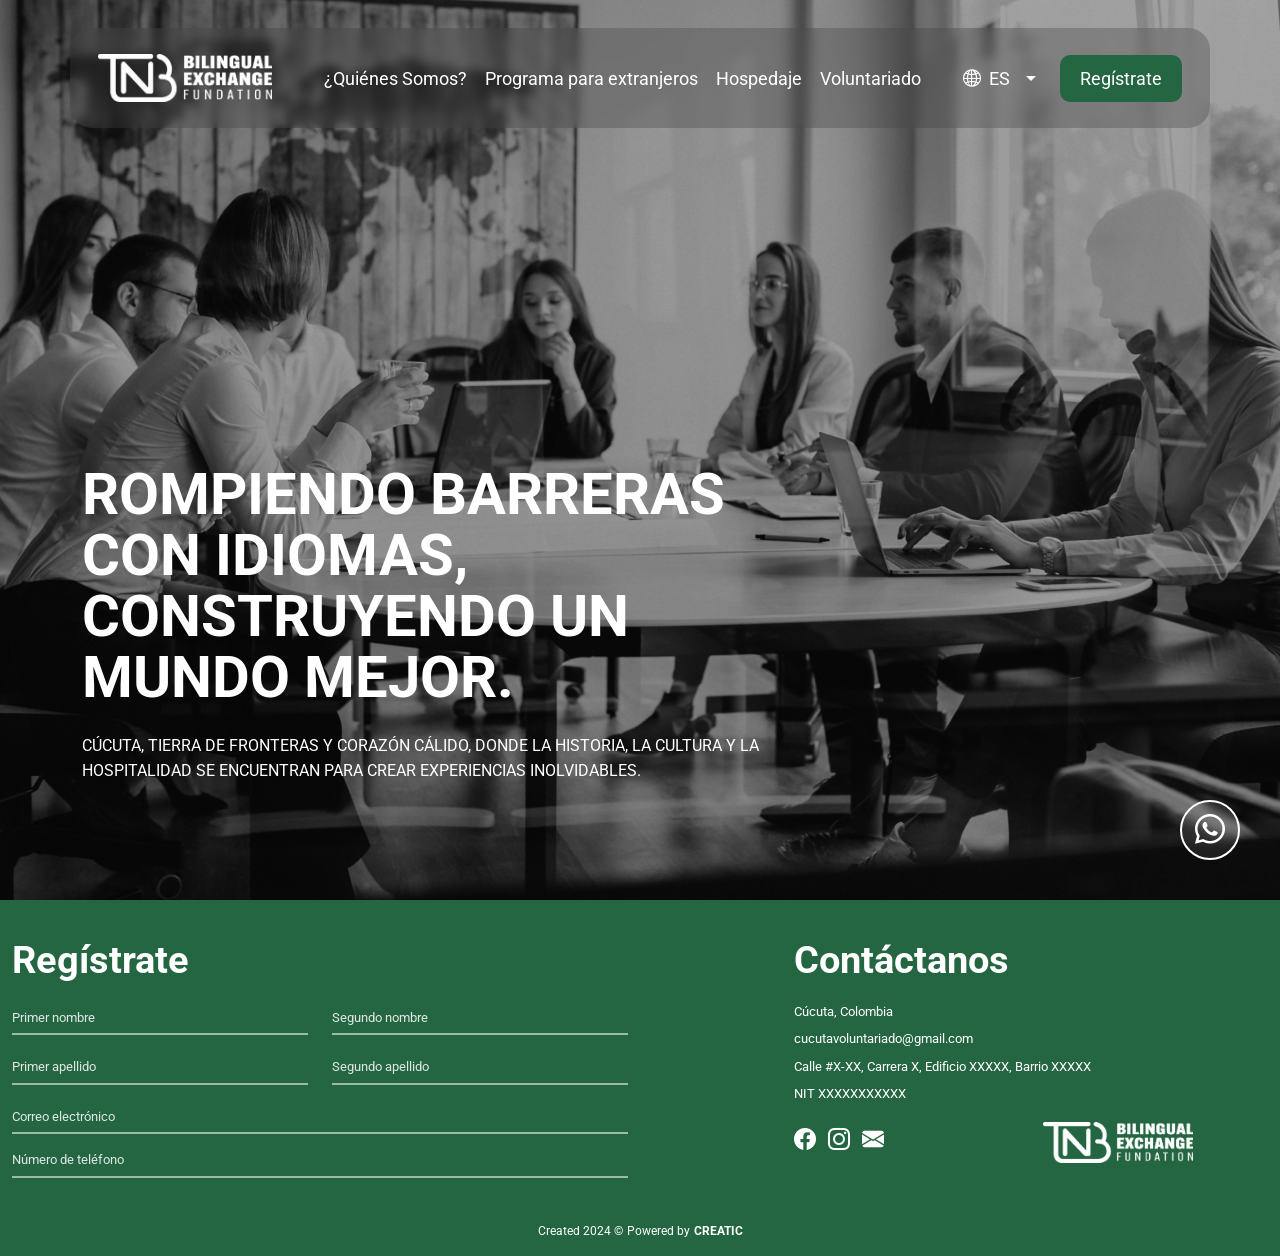
<file: index.html>
<!DOCTYPE html>
<html lang="es">

<head>
    <meta charset="UTF-8">
    <meta name="viewport" content="width=device-width, initial-scale=1.0">
    <title>Bilingual Exchange</title>
    <link rel="icon" type="image/x-icon" href="assets/img/favicon.ico">
    <!-- Bootstrap -->
    <link href="https://cdn.jsdelivr.net/npm/bootstrap@5.3.8/dist/css/bootstrap.min.css" rel="stylesheet"
        integrity="sha384-sRIl4kxILFvY47J16cr9ZwB07vP4J8+LH7qKQnuqkuIAvNWLzeN8tE5YBujZqJLB" crossorigin="anonymous">
    <!-- CSS -->
    <link rel="stylesheet" href="assets/css/style.css">
    <!-- FONTS  -->
    <link rel="preconnect" href="https://fonts.googleapis.com">
    <link rel="preconnect" href="https://fonts.gstatic.com" crossorigin>
    <link href="https://fonts.googleapis.com/css2?family=Roboto:wght@300;400;500;700&display=swap" rel="stylesheet">
    <link rel="stylesheet" href="https://cdn.jsdelivr.net/npm/bootstrap-icons@1.13.1/font/bootstrap-icons.min.css">
</head>

<body>
    <!-- NAVBAR -->
    <div id="navbar"></div>
    <!-- HERO -->
    <section class="hero">

        <!-- OVERLAY -->
        <div class="overlay"></div>

        <!-- CONTENIDO -->
        <div class="container hero-content">
            <div class="row min-vh-100">
                <div class="col-lg-8">
                    <h1 class="translate" data-key="hero_title"></h1>
                    <p class="translate" data-key="hero_text"></p>
                </div>
            </div>
        </div>

        <!-- WHATSAPP -->
        <a href="#" class="whatsapp-button">
            <i class="bi bi-whatsapp"></i>
        </a>

    </section>

    <!-- REGISTRO -->
    <div id="registro"></div>

    <!-- FOOTER -->
    <div id="footer"></div>


    <!-- Bootstrap JS -->
    <script src="https://cdn.jsdelivr.net/npm/bootstrap@5.3.8/dist/js/bootstrap.bundle.min.js"
        integrity="sha384-FKyoEForCGlyvwx9Hj09JcYn3nv7wiPVlz7YYwJrWVcXK/BmnVDxM+D2scQbITxI"
        crossorigin="anonymous"></script>

    <!-- JS -->
    <script src="assets/js/languages.js"></script>
    <script src="assets/js/app.js"></script>
</body>

</html>
</file>
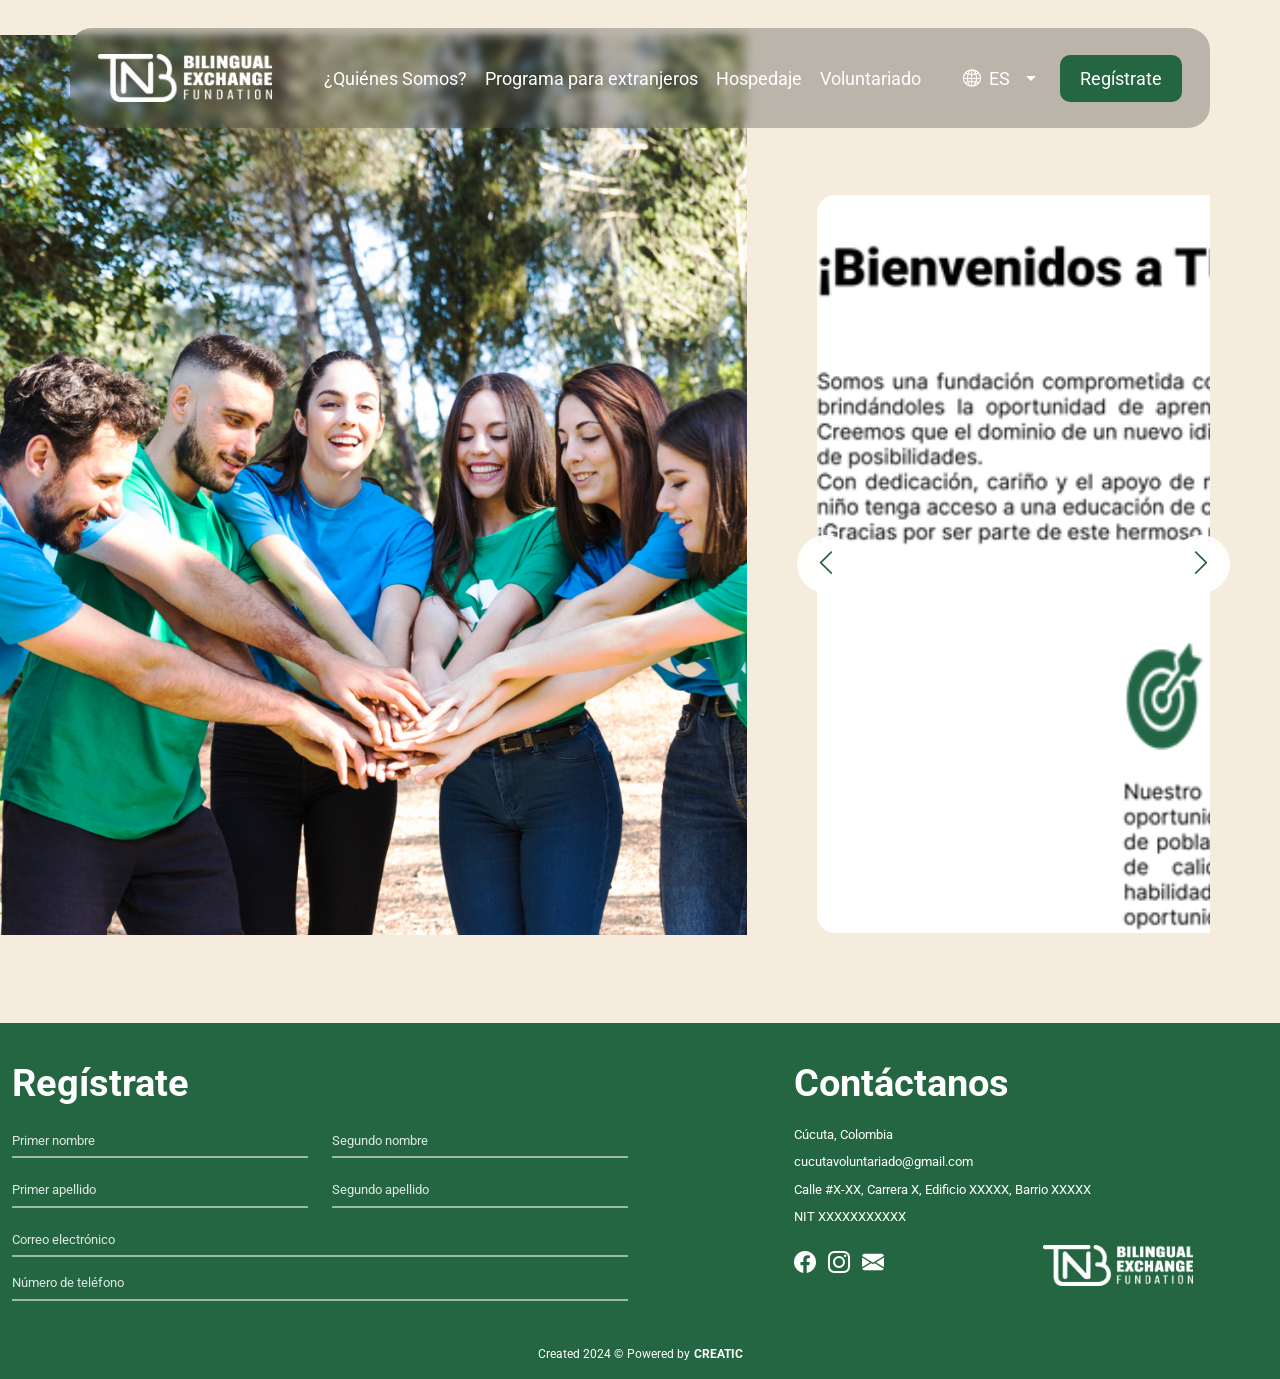
<file: quienesSomos.html>
<!DOCTYPE html>
<html lang="es">

<head>
    <meta charset="UTF-8">
    <meta name="viewport" content="width=device-width, initial-scale=1.0">
    <title id="pageTitle">
        ¿Quiénes Somos? | Bilingual Exchange Foundation
    </title>
    <!-- FAVICON -->
    <link rel="icon" type="image/x-icon" href="assets/img/favicon.ico">
    <!-- GOOGLE FONTS -->
    <link rel="preconnect" href="https://fonts.googleapis.com">
    <link rel="preconnect" href="https://fonts.gstatic.com" crossorigin>
    <link href="https://fonts.googleapis.com/css2?family=Roboto:wght@300;400;500;700;900&display=swap" rel="stylesheet">
    <!-- BOOTSTRAP -->
    <link href="https://cdn.jsdelivr.net/npm/bootstrap@5.3.3/dist/css/bootstrap.min.css" rel="stylesheet">
    <!-- BOOTSTRAP ICONS -->
    <link rel="stylesheet" href="https://cdn.jsdelivr.net/npm/bootstrap-icons@1.11.3/font/bootstrap-icons.min.css">
    <!-- CSS -->
    <link rel="stylesheet" href="assets/css/style.css">
</head>

<body>
    <!-- NAVBAR -->
    <div id="navbar"></div>
    <!-- ABOUT -->
    <section class="about-page">
        <div class="container-fluid p-0">
            <div class="row g-0">
                <!-- IMAGEN IZQUIERDA -->
                <div class="col-lg-7">
                    <div class="about-image">
                        <img src="assets/img/quienesSomos.png" alt="About" class="img-fluid">
                    </div>
                </div>
                <!-- CONTENIDO DERECHO -->
                <div class="col-lg-5">
                    <div class="about-content">
                        <div class="about-horizontal-wrapper">

                            <!-- FLECHA IZQUIERDA -->
                            <button class="about-arrow about-arrow-left" id="aboutPrev">
                                <i class="bi bi-chevron-left"></i>
                            </button>

                            <!-- CONTENEDOR -->
                            <div class="about-horizontal-scroll" id="aboutHorizontal">

                                <img id="aboutFullImage" src="assets/img/aboutFull_es.png" alt="About Full"
                                    class="about-full-image">

                            </div>

                            <!-- FLECHA DERECHA -->
                            <button class="about-arrow about-arrow-right" id="aboutNext">
                                <i class="bi bi-chevron-right"></i>
                            </button>

                        </div>
                    </div>
                </div>
            </div>
        </div>
    </section>
    <div id="registro"></div>
    <!-- JS IDIOMAS -->
    <script src="assets/js/languages.js"></script>
    <!-- APP -->
    <script src="assets/js/app.js"></script>
    <!-- BOOTSTRAP -->
    <script src="https://cdn.jsdelivr.net/npm/bootstrap@5.3.3/dist/js/bootstrap.bundle.min.js"></script>

</body>

</html>
</file>
<file: assets/css/style.css>
/* ======================================
   VARIABLES
====================================== */

:root {
    --verde: #246642;
    --beige: #F5ECDD;
    --oscuro: #1E1E1E;
}


/* ======================================
   BASE
====================================== */

body {
    font-family: 'Roboto', sans-serif;
    background-color: #000;
}


/* ======================================
   NAVBAR
====================================== */

.custom-navbar {
    position: absolute;
    top: 20px;
    left: 0;
    width: 100%;
    z-index: 1000;
}

.custom-navbar .container {
    background-color: rgba(68, 68, 68, 0.33);
    backdrop-filter: blur(5px);
    border-radius: 22px;
    height: 100px;
    padding-left: 28px;
    padding-right: 28px;
}

.logo-navbar {
    height: 48px;
    width: auto;
}

.navbar-nav {
    gap: 18px;
}

.nav-link {
    color: white !important;
    font-size: 18px;
    font-weight: 400;
    padding: 0 !important;
    transition: 0.3s ease;
}

.nav-link:hover {
    color: var(--beige) !important;
}

.navbar-right {
    gap: 18px;
}


/* ======================================
   LANGUAGE SELECTOR
====================================== */

.language-button {
    background: transparent;
    border: none;
    color: white;
    display: flex;
    align-items: center;
    gap: 8px;
    font-size: 18px;
    font-weight: 400;
    cursor: pointer;
    transition: 0.3s ease;
}

.language-button:hover {
    color: var(--beige);
}

.language-button::after {
    margin-left: 8px;
}

.language-dropdown {
    background-color: rgba(30, 30, 30, 0.95);
    border: 1px solid rgba(255, 255, 255, 0.08);
    border-radius: 12px;
    overflow: hidden;
    margin-top: 12px;
}

.language-dropdown .dropdown-item {
    color: white;
    padding: 12px 18px;
    transition: 0.3s ease;
}

.language-dropdown .dropdown-item:hover {
    background-color: var(--verde);
    color: white;
}


/* ======================================
   BUTTONS
====================================== */

.btn-register {
    background-color: var(--verde);
    color: white !important;
    text-decoration: none;
    border-radius: 10px;
    padding: 10px 20px;
    font-size: 18px;
    font-weight: 400;
    transition: 0.3s ease;
}

.btn-register:hover {
    background-color: #1d5335;
}


/* ======================================
   HERO
====================================== */

.hero {
    position: relative;
    min-height: 100vh;
    background-image: url('../img/hero.png');
    background-size: cover;
    background-position: center;
    display: flex;
    align-items: center;
}

.overlay {
    position: absolute;
    inset: 0;
    background-color: rgba(0, 0, 0, 0.35);
}

.hero-content {
    position: relative;
    z-index: 2;
}

.hero .row {
    padding-top: 180px;
    padding-bottom: 100px;
    align-items: flex-end !important;
}

.hero h1 {
    color: white;
    font-size: 58px;
    font-weight: 700;
    line-height: 1.05;
    max-width: 900px;
    margin-bottom: 25px;
}

.hero p {
    color: white;
    font-size: 16px;
    font-weight: 400;
    line-height: 1.6;
    max-width: 760px;
}

/* ======================================
   REGISTRO
====================================== */

.registro-section {
    background-color: var(--verde);
    padding: 38px 0 14px;
}

.registro-section .container {
    max-width: 1320px;
}

.registro-section h2 {
    color: white;
    font-size: 38px;
    font-weight: 700;
    margin-bottom: 18px;
}

.register-form .row {
    margin-bottom: 6px;
}

.custom-input {
    width: 100%;
    background: transparent;
    border: none;
    border-bottom: 2px solid rgba(255, 255, 255, 0.55);
    padding: 6px 0;
    color: white;
    font-size: 13px;
    outline: none;
    margin-bottom: 10px;
}

.custom-input::placeholder {
    color: rgba(255, 255, 255, 0.85);
    font-size: 13px;
}

.contact-box p {
    color: white;
    font-size: 13px;
    margin-bottom: 8px;
    line-height: 1.5;
}

.social-icons {
    display: flex;
    gap: 12px;
    margin-top: 12px;
    margin-bottom: 10px;
}

.contact-box {
    padding-left: 35px;
}

.social-icons a {
    color: white;
    font-size: 22px;
    transition: 0.3s ease;
}

.social-icons a:hover {
    color: var(--beige);
}

.footer-logo {
    width: 150px;
    margin-top: 10px;
}

.footer-bottom {
    margin-top: 22px;
    padding-top: 8px;
    text-align: center;
}

.footer-bottom span {
    color: white;
    margin-bottom: 2px;
    font-size: 12px;
    line-height: 1.2;
}

/* ======================================
   ABOUT PAGE
====================================== */

.about-page {
    background-color: var(--beige);
    min-height: 100vh;
    padding-top: 35px;
}

.about-image img {
    width: 100%;
    height: 100vh;
    object-fit: cover;
}

.about-content {
    padding: 140px 70px 70px;
}

.about-block {
    margin-bottom: 90px;
}

.about-block h2 {
    color: black;
    font-size: 52px;
    font-weight: 700;
    margin-bottom: 20px;

    display: flex;
    align-items: center;
    gap: 14px;
}

.about-block h2 i {
    color: var(--verde);
    font-size: 42px;
}

.about-block p {
    color: black;
    font-size: 18px;
    line-height: 1.6;
    max-width: 420px;
}

/* ======================================
   ABOUT HORIZONTAL
====================================== */

.about-horizontal-wrapper {
    position: relative;

    width: 100%;

    display: flex;
    align-items: center;
}

.about-horizontal-scroll {
    overflow-x: auto;

    scroll-behavior: smooth;

    width: 100%;

    padding: 20px 0;

    scrollbar-width: none;
}

.about-horizontal-scroll::-webkit-scrollbar {
    display: none;
}

.about-full-image {
    display: block;

    width: auto;

    max-width: none;

    height: 82vh;

    object-fit: contain;

    border-radius: 18px;
}


/* ======================================
   FLECHAS
====================================== */

.about-arrow {
    position: absolute;

    top: 50%;
    transform: translateY(-50%);

    z-index: 20;

    width: 58px;
    height: 58px;

    border-radius: 50%;

    border: none;

    background-color: rgba(255, 255, 255, 0.95);

    display: flex;
    align-items: center;
    justify-content: center;

    font-size: 28px;

    color: var(--verde);

    transition: 0.3s ease;
}

.about-arrow:hover {
    background-color: var(--verde);
    color: white;
}

.about-arrow-left {
    left: -20px;
}

.about-arrow-right {
    right: -20px;
}

/* ======================================
   ABOUT SLIDE IMAGE
====================================== */

.about-slide-image {
    display: flex;
    justify-content: center;
    align-items: flex-start;
}

.about-slide-image img {
    width: 100%;
    max-width: 1200px;

    object-fit: contain;

    border-radius: 18px;
}


/* ======================================
   WHATSAPP
====================================== */

.whatsapp-button {
    position: absolute;
    right: 40px;
    bottom: 40px;
    width: 60px;
    height: 60px;
    border-radius: 50%;
    background-color: rgba(255, 255, 255, 0.08);
    backdrop-filter: blur(5px);
    border: 2px solid white;
    display: flex;
    align-items: center;
    justify-content: center;
    color: white;
    font-size: 30px;
    text-decoration: none;
    z-index: 10;
    transition: 0.3s ease;
}

.whatsapp-button:hover {
    background-color: #25D366;
    border-color: #25D366;
    color: white;
}


/* ======================================
   MEDIA QUERIES
====================================== */

@media (max-width: 991px) {

    .custom-navbar {
        top: 10px;
    }

    .custom-navbar .container {
        height: auto;
        padding-top: 20px;
        padding-bottom: 20px;
    }

    .navbar-collapse {
        margin-top: 25px;
    }

    .navbar-nav {
        gap: 15px;
        margin-bottom: 20px;
    }

    .navbar-right {
        flex-direction: column;
        align-items: flex-start;
        width: 100%;
        gap: 20px;
    }

    .language-selector {
        width: 100%;
    }

    .language-button {
        padding-left: 0;
    }

    .language-dropdown {
        min-width: 160px;
    }

    .language-dropdown.dropdown-menu-end {
        right: auto !important;
        left: 0 !important;
    }

    .hero .row {
        padding-top: 160px;
        padding-bottom: 80px;
    }

    .hero h1 {
        font-size: 42px;
    }

    .hero p {
        font-size: 15px;
    }

    .whatsapp-button {
        width: 50px;
        height: 50px;
        font-size: 24px;
        right: 20px;
        bottom: 20px;
    }

    .registro-section {
        padding: 50px 0 25px;
    }

    .registro-section h2 {
        font-size: 42px;
        margin-bottom: 25px;
    }

    .contact-box p {
        font-size: 17px;
    }

    .footer-logo {
        width: 180px;
    }

    .social-icons a {
        font-size: 24px;
    }

    .footer-bottom {
        margin-top: 40px;
    }

    .custom-input {
        font-size: 15px;
    }

}
</file>
